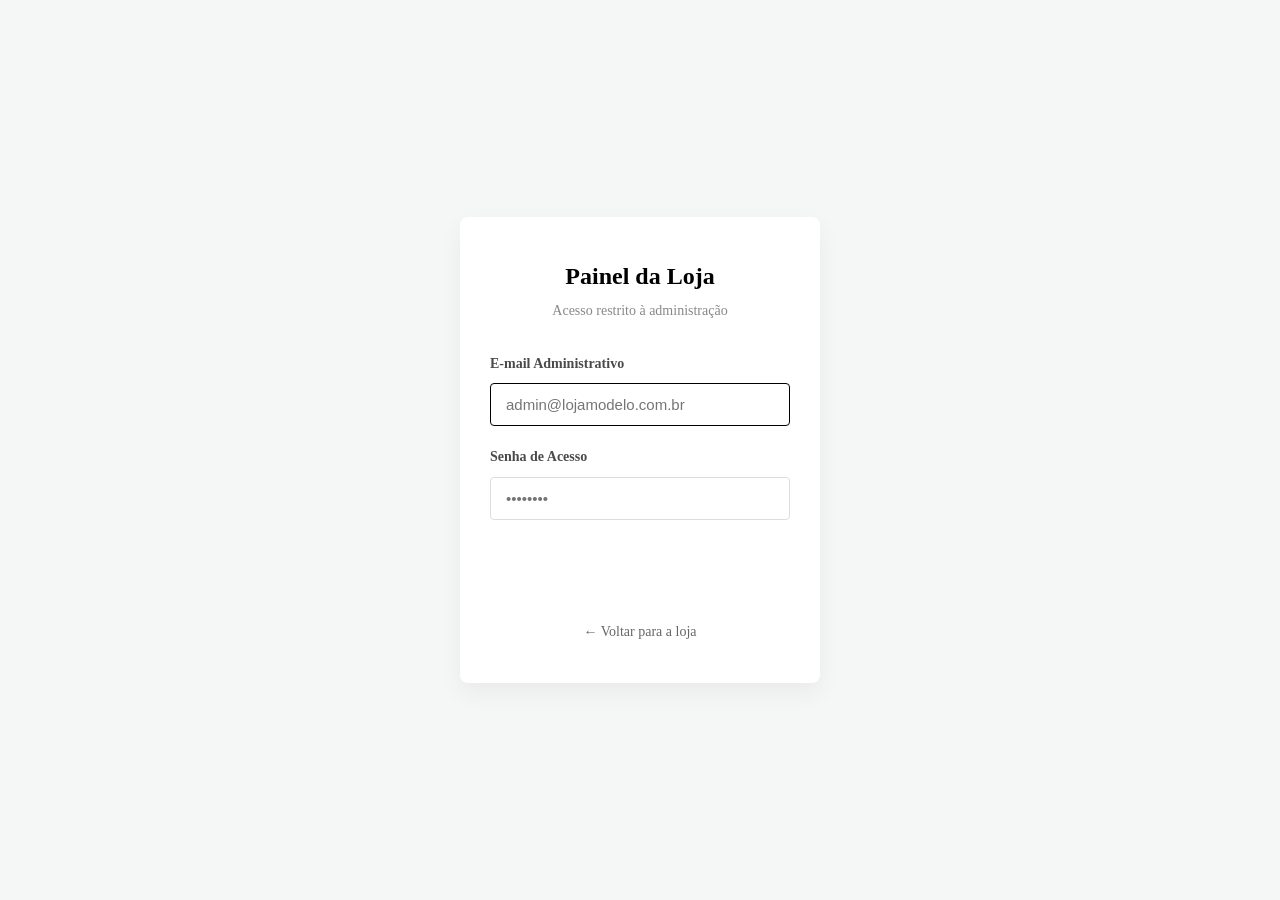
<file: frontend/admin-dashboard.html>
<!DOCTYPE html>
<html lang="pt-BR">
<head>
    <meta charset="UTF-8">
    <meta name="viewport" content="width=device-width, initial-scale=1.0">
    <title>Painel de Controle - Loja Modelo</title>
    
    <link rel="stylesheet" href="css/reset.css">
    <link rel="stylesheet" href="css/root.css">
    <link rel="stylesheet" href="css/admin-dashboard.css">
</head>
<body>

    <header class="admin-header">
        <div class="header-logo">
            <h2>Loja Modelo <span>| Painel Admin</span></h2>
        </div>
        <div class="header-actions">
            <span id="admin-user-email">admin@lojamodelo.com.br</span>
            <button id="logout-btn" class="logout-btn">Sair do Sistema</button>
        </div>
    </header>

    <main class="admin-container">
        
        <section class="admin-card add-product-section">
            <h3>Adicionar Nova Peça ao Estoque</h3>
            
            <form id="add-product-form" onsubmit="event.preventDefault();">
                <div class="form-grid">
                    <div class="input-group">
                        <label>Nome do Produto</label>
                        <input type="text" id="prod-name" required placeholder="Ex: Pijama de Seda Longo">
                    </div>
                    
                    <div class="input-group">
                        <label>Categoria</label>
                        <select id="prod-category" required>
                            <option value="pijama">Pijama</option>
                            <option value="lingerie">Lingerie</option>
                            <option value="macacao">Macacão</option>
                        </select>
                    </div>

                    <div class="input-group">
                        <label>Tamanho</label>
                        <select id="prod-size" required>
                            <option value="PP">PP</option>
                            <option value="P">P</option>
                            <option value="M">M</option>
                            <option value="G">G</option>
                            <option value="GG">GG</option>
                        </select>
                    </div>

                    <div class="input-group">
                        <label>Preço de Venda (R$)</label>
                        <input type="number" id="prod-price" step="0.01" required placeholder="139.90">
                    </div>

                    <div class="input-group">
                        <label>Preço Antigo (Opcional - R$)</label>
                        <input type="number" id="prod-old-price" step="0.01" placeholder="Ex: 159.90">
                    </div>

                    <div class="input-group checkbox-group">
                        <label>
                            <input type="checkbox" id="prod-sale"> Ativar Selo "🔥 Oferta"
                        </label>
                    </div>

                    <div class="input-group" style="grid-column: 1 / -1;">
                        <label>Foto da Peça (Upload do Computador)</label>
                        <input type="file" id="prod-image-file" accept="image/png, image/jpeg, image/webp" style="padding: 7px; background: #fff;">
                        <small style="color: #888; margin-top: 5px; display: block;">Envie arquivos .jpg ou .png</small>
                    </div>

                    <div class="input-group" style="grid-column: 1 / -1;">
                        <label>Descrição e Detalhes da Peça</label>
                        <textarea id="prod-description" rows="3" placeholder="Ex: Pijama 100% algodão, blusa de alcinha com regulagem e short com elástico confortável..." style="width: 100%; padding: 10px; border: 1px solid #ccc; border-radius: 4px; resize: vertical;"></textarea>
                    </div>
                </div>

                <div id="form-msg" class="msg-box hidden"></div>

                <button type="submit" id="save-product-btn" class="action-btn">Salvar Produto no Banco de Dados</button>
            </form>
        </section>

        <section class="admin-card inventory-section">
            <h3>Estoque Atual (<span id="total-inventory">0</span> peças)</h3>
            
            <div class="inventory-controls">
                <input type="text" id="search-inventory" placeholder="🔍 Buscar por Nome ou ID da peça..." class="search-input">
            </div>
            
            <div class="table-responsive">
                <table class="inventory-table">
                    <thead>
                        <tr>
                            <th>ID</th>
                            <th>Foto</th> <th>Nome da Peça</th>
                            <th>Categoria</th>
                            <th>Tamanho</th>
                            <th>Preço (R$)</th>
                            <th>Promoção</th>
                            <th>Ações</th>
                        </tr>
                    </thead>
                    <tbody id="inventory-tbody">
                        </tbody>
                </table>
            </div>
        </section>

    </main>

    <script src="js/admin-dashboard.js"></script>
</body>
</html>
</file>
<file: frontend/css/root.css>
:root {
    --color-off-white: #fcfcfc;
    --color-text-main: #4a4a4a;
    --color-white: #ffffff;
    --color-nav-bg: #fdf5f5;
    --color-nav-border: #ebdada;
    --color-hero-bg: #e8d0d0;
    --color-card-border: #dcbaba;
    --color-placeholder: #f5eaea;
    --spacing-container: 50px;
    --spacing-section: 60px;
}
</file>
<file: frontend/css/admin-dashboard.css>
body {
    background-color: #f0f2f5;
    font-family: var(--font-main);
    color: var(--color-text-main);
}

.admin-header {
    background-color: var(--color-white);
    padding: 15px 30px;
    display: flex;
    justify-content: space-between;
    align-items: center;
    box-shadow: 0 2px 5px rgba(0,0,0,0.05);
}

.header-logo h2 {
    color: var(--color-primary);
    font-size: 20px;
    margin: 0;
}

.header-logo span {
    color: #888;
    font-weight: normal;
    font-size: 16px;
}

.header-actions {
    display: flex;
    align-items: center;
    gap: 20px;
}

.header-actions span {
    font-weight: bold;
    color: #555;
}

.logout-btn {
    background: none;
    border: 1px solid #ff4d4d;
    color: #ff4d4d;
    padding: 6px 15px;
    border-radius: 4px;
    cursor: pointer;
    font-weight: bold;
    transition: all 0.3s;
}

.logout-btn:hover {
    background-color: #ff4d4d;
    color: white;
}

.admin-container {
    max-width: 1200px;
    margin: 30px auto;
    padding: 0 20px;
    display: flex;
    flex-direction: column;
    gap: 30px;
}

.admin-card {
    background-color: var(--color-white);
    padding: 25px;
    border-radius: 8px;
    box-shadow: 0 4px 10px rgba(0,0,0,0.03);
}

.admin-card h3 {
    margin-bottom: 20px;
    font-size: 18px;
    border-bottom: 2px solid #eee;
    padding-bottom: 10px;
    color: var(--color-text-main);
}

.form-grid {
    display: grid;
    grid-template-columns: repeat(auto-fit, minmax(200px, 1fr));
    gap: 15px;
    margin-bottom: 20px;
}

.input-group label {
    display: block;
    margin-bottom: 5px;
    font-size: 13px;
    font-weight: bold;
    color: #555;
}

.input-group input[type="text"],
.input-group input[type="number"],
.input-group select {
    width: 100%;
    padding: 10px;
    border: 1px solid #ccc;
    border-radius: 4px;
    box-sizing: border-box;
}

.checkbox-group {
    display: flex;
    align-items: flex-end;
    padding-bottom: 10px;
}

.checkbox-group label {
    display: flex;
    align-items: center;
    gap: 8px;
    cursor: pointer;
    font-size: 15px;
}

.action-btn {
    background-color: #28a745;
    color: white;
    border: none;
    padding: 12px 20px;
    border-radius: 4px;
    font-weight: bold;
    cursor: pointer;
    transition: background-color 0.3s;
}

.action-btn:hover {
    background-color: #218838;
}

.msg-box {
    padding: 10px;
    border-radius: 4px;
    margin-bottom: 15px;
    font-size: 14px;
    font-weight: bold;
}

.msg-box.hidden { display: none; }
.msg-box.success { background-color: #d4edda; color: #155724; border: 1px solid #c3e6cb; }
.msg-box.error { background-color: #f8d7da; color: #721c24; border: 1px solid #f5c6cb; }

.table-responsive {
    overflow-x: auto;
}

.inventory-table {
    width: 100%;
    border-collapse: collapse;
    text-align: left;
}

.inventory-table th, .inventory-table td {
    padding: 12px 15px;
    border-bottom: 1px solid #eee;
}

.inventory-table th {
    background-color: #f8f9fa;
    color: #555;
    font-size: 13px;
}

.inventory-table td {
    font-size: 14px;
}

.badge-sale {
    background-color: #ff4d4d;
    color: white;
    padding: 3px 8px;
    border-radius: 12px;
    font-size: 11px;
    font-weight: bold;
}
</file>
<file: frontend/css/admin-login.css>
body {
    background-color: #f4f7f6;
    font-family: var(--font-main);
    display: flex;
    justify-content: center;
    align-items: center;
    height: 100vh;
    margin: 0;
}

.login-container {
    width: 100%;
    max-width: 400px;
    padding: 20px;
}

.login-card {
    background-color: var(--color-white);
    padding: 40px 30px;
    border-radius: 8px;
    box-shadow: 0 10px 25px rgba(0,0,0,0.05);
}

.login-header {
    text-align: center;
    margin-bottom: 30px;
}

.login-header h1 {
    color: var(--color-primary);
    font-size: 24px;
    margin-bottom: 5px;
}

.login-header p {
    color: #888;
    font-size: 14px;
}

.input-group {
    margin-bottom: 20px;
}

.input-group label {
    display: block;
    margin-bottom: 8px;
    font-size: 14px;
    color: var(--color-text-main);
    font-weight: bold;
}

.input-group input {
    width: 100%;
    padding: 12px 15px;
    border: 1px solid #ddd;
    border-radius: 4px;
    font-size: 15px;
    transition: border-color 0.3s;
    box-sizing: border-box;
}

.input-group input:focus {
    border-color: var(--color-primary);
    outline: none;
}

.login-btn {
    width: 100%;
    padding: 14px;
    background-color: var(--color-primary);
    color: var(--color-white);
    border: none;
    border-radius: 4px;
    font-size: 16px;
    font-weight: bold;
    cursor: pointer;
    transition: background-color 0.3s;
    margin-top: 10px;
}

.login-btn:hover {
    background-color: var(--color-primary-dark);
}

.login-btn:disabled {
    background-color: #ccc;
    cursor: not-allowed;
}

.error-box {
    background-color: #fee2e2;
    color: #ef4444;
    padding: 12px;
    border-radius: 4px;
    font-size: 14px;
    text-align: center;
    margin-bottom: 20px;
    border: 1px solid #fca5a5;
}

.error-box.hidden {
    display: none;
}

.login-footer {
    text-align: center;
    margin-top: 25px;
    font-size: 14px;
}

.login-footer a {
    color: #666;
    text-decoration: none;
    transition: color 0.2s;
}

.login-footer a:hover {
    color: var(--color-primary);
    text-decoration: underline;
}
</file>
